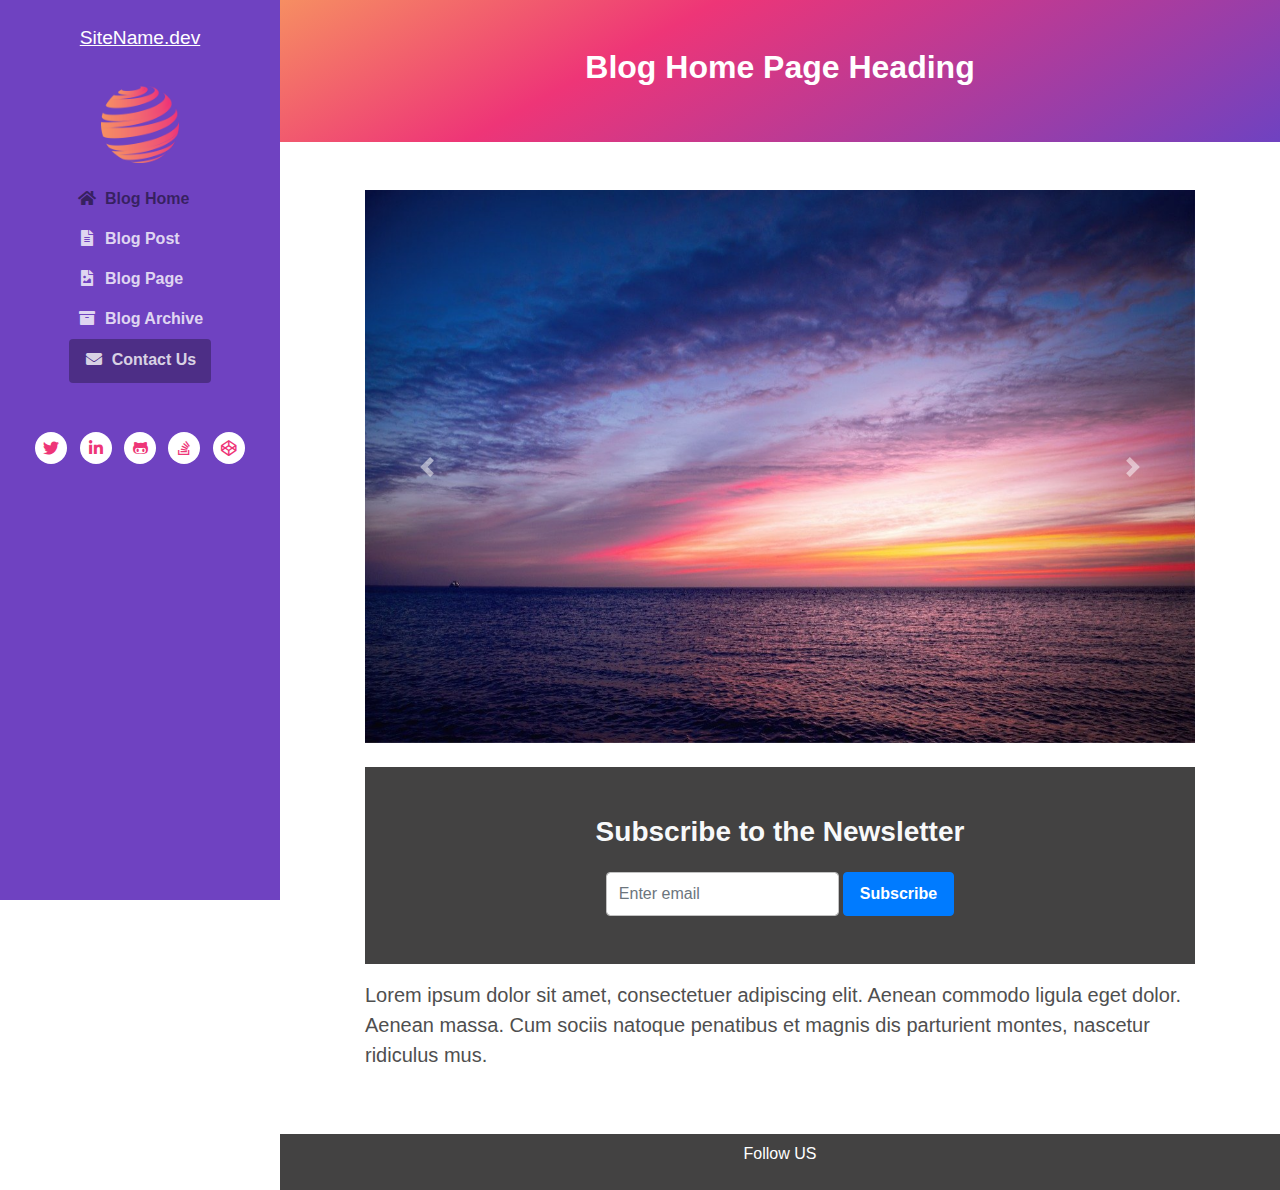
<file: HTML theme/index.html>
<!DOCTYPE html>
<html lang="en"> 
<head>
    <title>Blog Site Template</title>
    <!-- Meta -->
    <meta charset="utf-8">
    <meta http-equiv="X-UA-Compatible" content="IE=edge">
    <meta name="viewport" content="width=device-width, initial-scale=1.0">
    <meta name="description" content="Blog Site Template">
	<meta name="author" content="https://m-shiralizadeh.ir">
    <link rel="shortcut icon" href="images/logo.png"> 

    <!-- FontAwesome CSS-->
	<link rel="stylesheet" href="https://cdnjs.cloudflare.com/ajax/libs/font-awesome/5.13.0/css/all.min.css">
	<!-- Bootstrap CSS-->
	<link rel="stylesheet" href="https://stackpath.bootstrapcdn.com/bootstrap/4.4.1/css/bootstrap.min.css" integrity="sha384-Vkoo8x4CGsO3+Hhxv8T/Q5PaXtkKtu6ug5TOeNV6gBiFeWPGFN9MuhOf23Q9Ifjh" crossorigin="anonymous">
	<!-- Theme CSS -->
	<link rel="stylesheet" href="css/style.css">

</head> 

<body>
    
    <header class="header text-center">	    
	    <a class="site-title pt-lg-4 mb-0" href="index.html">SiteName.dev</a>
        
	    <nav class="navbar navbar-expand-lg navbar-dark" >
           
			<button class="navbar-toggler" type="button" data-toggle="collapse" data-target="#navigation" aria-controls="navigation" aria-expanded="false" aria-label="Toggle navigation">
			<span class="navbar-toggler-icon"></span>
			</button>

			<div id="navigation" class="collapse navbar-collapse flex-column" >
				<img class="mb-3 mx-auto logo" src="images/logo.png" alt="logo" >			
				
				<ul class="navbar-nav flex-column text-sm-center text-md-left">
					<li class="nav-item active">
					    <a class="nav-link" href="index.html"><i class="fas fa-home fa-fw mr-2"></i>Blog Home <span class="sr-only">(current)</span></a>
					</li>
					<li class="nav-item">
					    <a class="nav-link" href="post.html"><i class="fas fa-file-alt fa-fw mr-2"></i>Blog Post</a>
					</li>
					<li class="nav-item">
					    <a class="nav-link" href="page.html"><i class="fas fa-file-image fa-fw mr-2"></i>Blog Page</a>
					</li>
					<li class="nav-item">
					    <a class="nav-link" href="archive.html"><i class="fas fa-archive fa-fw mr-2"></i>Blog Archive</a>
					</li>
					<li class="nav-item">
					    <a class="nav-link btn btn-primary" href="contact.html"><i class="fas fa-envelope fa-fw mr-2"></i>Contact Us</a>
					</li>
				</ul>
				<hr>
				<ul class="social-list list-inline py-3 mx-auto">
					<li class="list-inline-item"><a href="#"><i class="fab fa-twitter fa-fw"></i></a></li>
					<li class="list-inline-item"><a href="#"><i class="fab fa-linkedin-in fa-fw"></i></a></li>
					<li class="list-inline-item"><a href="#"><i class="fab fa-github-alt fa-fw"></i></a></li>
					<li class="list-inline-item"><a href="#"><i class="fab fa-stack-overflow fa-fw"></i></a></li>
					<li class="list-inline-item"><a href="#"><i class="fab fa-codepen fa-fw"></i></a></li>
				</ul>

			</div>
		</nav>
    </header>
    
    <div class="main-wrapper">
	    <header class="page-title theme-bg-light text-center gradient py-5">
			<h1 class="heading">Blog Home Page Heading</h1>
		</header>

		<article class="content px-3 py-5 p-md-5">

			<div class='container'>

				<div id="carouselExampleControls" class="carousel slide" data-ride="carousel">
					<div class="carousel-inner">
						<div class="carousel-item active">
							<img src="images/slider2.jpg" class="d-block w-100" alt="1">
						</div>
						<div class="carousel-item">
							<img src="images/slider1.jpg" class="d-block w-100" alt="2">
						</div>
						<div class="carousel-item">
							<img src="images/slider3.jpg" class="d-block w-100" alt="3">
						</div>
					</div>

					<a class="carousel-control-prev" href="#carouselExampleControls" role="button" data-slide="prev">
					   <span class="carousel-control-prev-icon" aria-hidden="true"></span>
					   <span class="sr-only">Previous</span>
					</a>

					<a class="carousel-control-next" href="#carouselExampleControls" role="button" data-slide="next">
					   <span class="carousel-control-next-icon" aria-hidden="true"></span>
					   <span class="sr-only">Next</span>
					</a>
				</div>


				<section class="theme-bg-dark py-5 mt-4 text-center">
					<h3 class='text-light d-block'>Subscribe to the Newsletter</h3>
						<form class="signup-form form-inline justify-content-center pt-3">
							<div class="form-group">
								<label class="sr-only" for="semail">Your email</label>
								<input type="email" id="semail" name="semail1" class="form-control mr-md-1 semail" placeholder="Enter email">
							</div>
							<button type="submit" class="btn btn-primary">Subscribe</button>
						</form>
				</section>

				<p class="mt-3 lead">Lorem ipsum dolor sit amet, consectetuer adipiscing elit. Aenean commodo ligula eget dolor. Aenean massa. Cum sociis natoque penatibus et magnis dis parturient montes, nascetur ridiculus mus. </p>


		</article>

	    <footer class="footer text-center py-2 theme-bg-dark">

			<p class="copyright"><a href="https://m-shiaralizadeh.ir">Follow US</a></p>
		   
	    </footer>
    
    </div>
    
    
    <!-- Bootstrap Javascript -->
	<script src="https://code.jquery.com/jquery-3.4.1.slim.min.js" integrity="sha384-J6qa4849blE2+poT4WnyKhv5vZF5SrPo0iEjwBvKU7imGFAV0wwj1yYfoRSJoZ+n" crossorigin="anonymous"></script>
	<script src="https://cdn.jsdelivr.net/npm/popper.js@1.16.0/dist/umd/popper.min.js" integrity="sha384-Q6E9RHvbIyZFJoft+2mJbHaEWldlvI9IOYy5n3zV9zzTtmI3UksdQRVvoxMfooAo" crossorigin="anonymous"></script>
	<script src="https://stackpath.bootstrapcdn.com/bootstrap/4.4.1/js/bootstrap.min.js" integrity="sha384-wfSDF2E50Y2D1uUdj0O3uMBJnjuUD4Ih7YwaYd1iqfktj0Uod8GCExl3Og8ifwB6" crossorigin="anonymous"></script>
	<script src="js/main.js"></script>

</body>
</html>
</file>
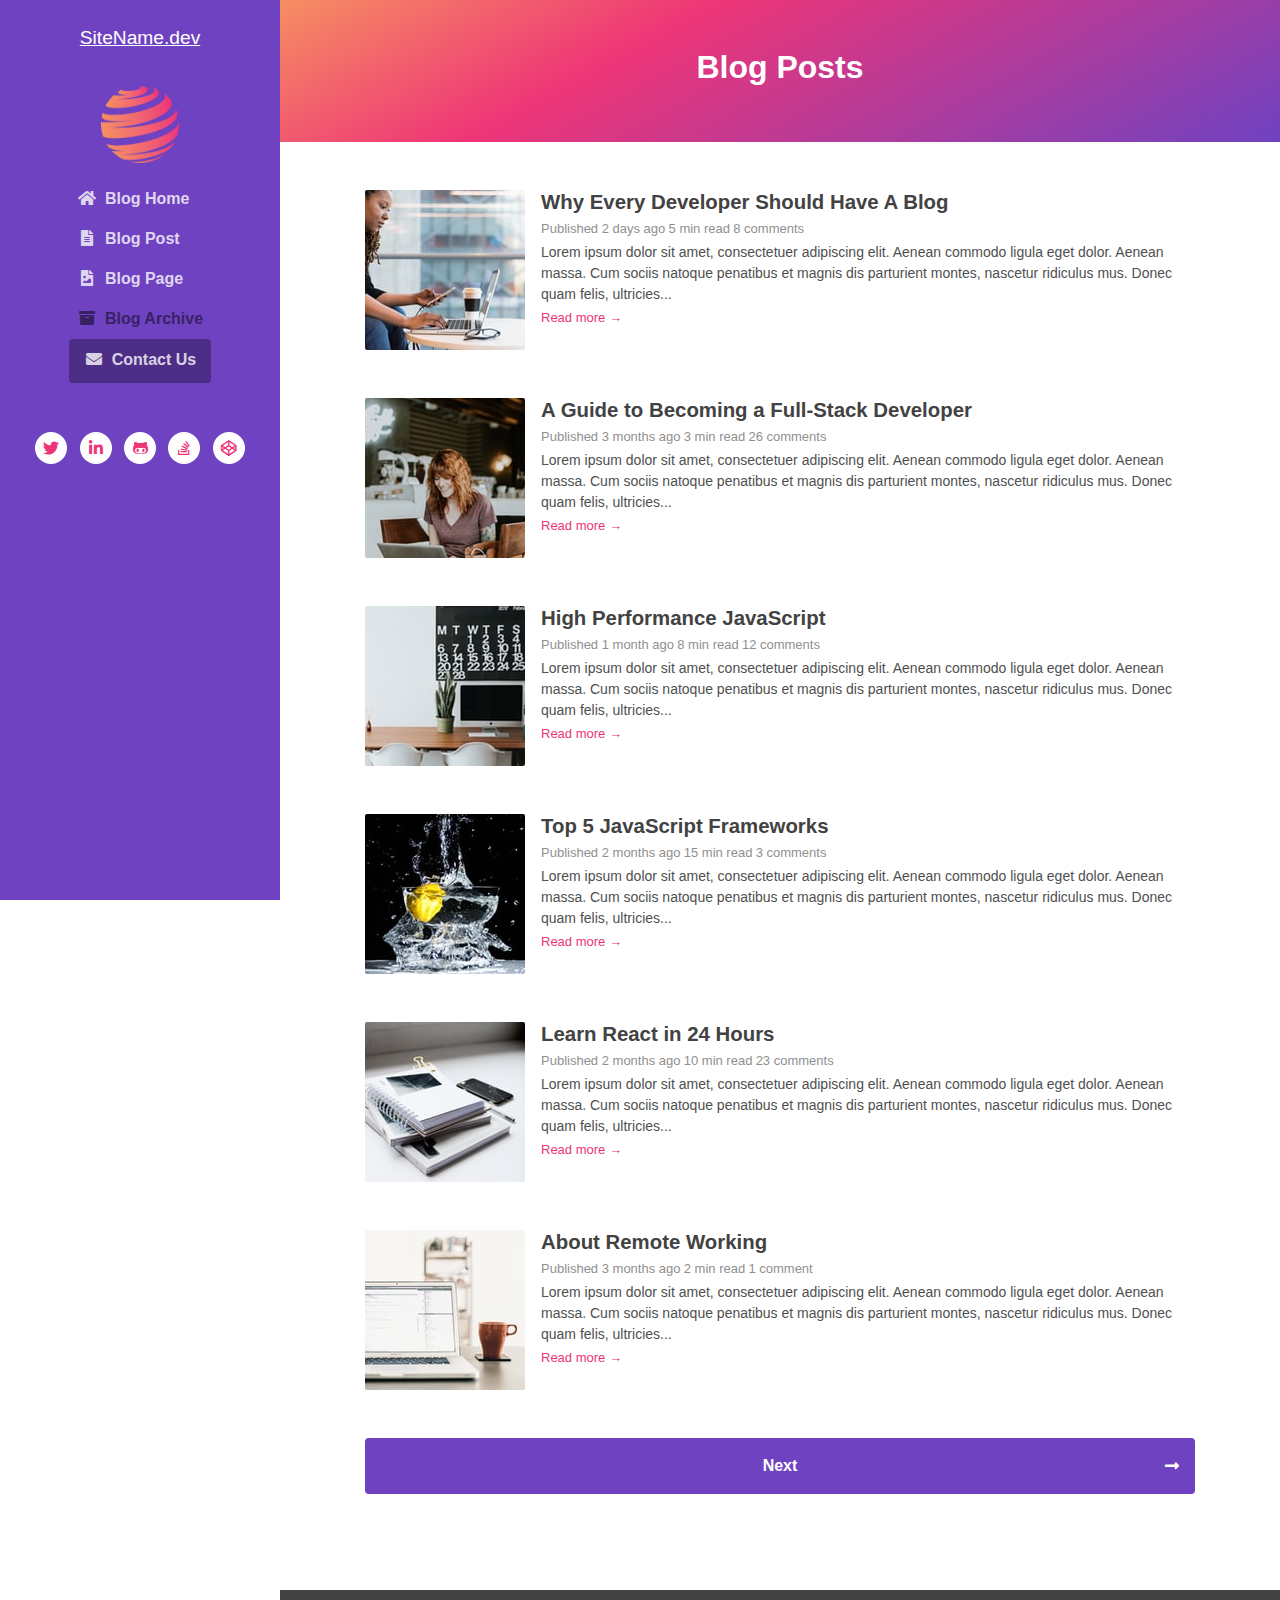
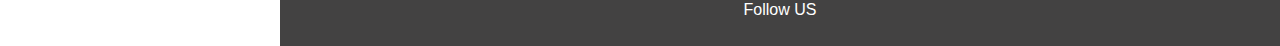
<file: HTML theme/archive.html>
<!DOCTYPE html>
<html lang="en"> 
<head>
    <title>Blog Site Template</title>
    <!-- Meta -->
    <meta charset="utf-8">
    <meta http-equiv="X-UA-Compatible" content="IE=edge">
    <meta name="viewport" content="width=device-width, initial-scale=1.0">
    <meta name="description" content="Blog Site Template">
	<meta name="author" content="https://m-shiralizadeh.ir">
    <link rel="shortcut icon" href="images/logo.png"> 
    
    <!-- FontAwesome CSS-->
	<link rel="stylesheet" href="https://cdnjs.cloudflare.com/ajax/libs/font-awesome/5.13.0/css/all.min.css">
	<!-- Bootstrap CSS-->
	<link rel="stylesheet" href="https://stackpath.bootstrapcdn.com/bootstrap/4.4.1/css/bootstrap.min.css" integrity="sha384-Vkoo8x4CGsO3+Hhxv8T/Q5PaXtkKtu6ug5TOeNV6gBiFeWPGFN9MuhOf23Q9Ifjh" crossorigin="anonymous">  
	<!-- Theme CSS -->
	<link rel="stylesheet" href="css/style.css">

</head> 

<body>
    
    <header class="header text-center">	    
	    <a class="site-title pt-lg-4 mb-0" href="index.html">SiteName.dev</a>
        
	    <nav class="navbar navbar-expand-lg navbar-dark" >
           
			<button class="navbar-toggler" type="button" data-toggle="collapse" data-target="#navigation" aria-controls="navigation" aria-expanded="false" aria-label="Toggle navigation">
			<span class="navbar-toggler-icon"></span>
			</button>

			<div id="navigation" class="collapse navbar-collapse flex-column" >
				<img class="mb-3 mx-auto logo" src="images/logo.png" alt="logo" >			
				
				<ul class="navbar-nav flex-column text-sm-center text-md-left">
					<li class="nav-item">
					    <a class="nav-link" href="index.html"><i class="fas fa-home fa-fw mr-2"></i>Blog Home <span class="sr-only">(current)</span></a>
					</li>
					<li class="nav-item">
					    <a class="nav-link" href="post.html"><i class="fas fa-file-alt fa-fw mr-2"></i>Blog Post</a>
					</li>
					<li class="nav-item">
					    <a class="nav-link" href="page.html"><i class="fas fa-file-image fa-fw mr-2"></i>Blog Page</a>
					</li>
					<li class="nav-item active">
					    <a class="nav-link" href="archive.html"><i class="fas fa-archive fa-fw mr-2"></i>Blog Archive</a>
					</li>
					<li class="nav-item">
					    <a class="nav-link btn btn-primary" href="contact.html"><i class="fas fa-envelope fa-fw mr-2"></i>Contact Us</a>
					</li>
				</ul>
				<hr>
				<ul class="social-list list-inline py-3 mx-auto">
					<li class="list-inline-item"><a href="#"><i class="fab fa-twitter fa-fw"></i></a></li>
					<li class="list-inline-item"><a href="#"><i class="fab fa-linkedin-in fa-fw"></i></a></li>
					<li class="list-inline-item"><a href="#"><i class="fab fa-github-alt fa-fw"></i></a></li>
					<li class="list-inline-item"><a href="#"><i class="fab fa-stack-overflow fa-fw"></i></a></li>
					<li class="list-inline-item"><a href="#"><i class="fab fa-codepen fa-fw"></i></a></li>
				</ul>

			</div>
		</nav>
    </header>
    
    <div class="main-wrapper">
	    <header class="page-title theme-bg-light text-center gradient py-5">
			<h1 class="heading">Blog Posts</h1>
		</header>
	    <section class="content px-3 py-5 p-md-5">
		    <div class="container">
			    <div class="post mb-5">
				    <div class="media">
					    <img class="mr-3 img-fluid post-thumb d-none d-md-flex" src="images/thumbs/1.jpg" alt="image">
					    <div class="media-body">
						    <h3 class="title mb-1"><a href="post.html">Why Every Developer Should Have A Blog</a></h3>
						    <div class="meta mb-1"><span class="date">Published 2 days ago</span><span class="time">5 min read</span><span class="comment"><a href="#">8 comments</a></span></div>
						    <div class="intro">Lorem ipsum dolor sit amet, consectetuer adipiscing elit. Aenean commodo ligula eget dolor. Aenean massa. Cum sociis natoque penatibus et magnis dis parturient montes, nascetur ridiculus mus. Donec quam felis, ultricies...</div>
						    <a class="more-link" href="post.html">Read more &rarr;</a>
					    </div><!--//media-body-->
				    </div><!--//media-->
			    </div>
			    <div class="post mb-5">
				    <div class="media">
					    <img class="mr-3 img-fluid post-thumb d-none d-md-flex" src="images/thumbs/2.jpg" alt="image">
					    <div class="media-body">
						    <h3 class="title mb-1"><a href="post.html">A Guide to Becoming a Full-Stack Developer</a></h3>
						    <div class="meta mb-1"><span class="date">Published 3 months ago</span><span class="time">3 min read</span><span class="comment"><a href="#">26 comments</a></span></div>
						    <div class="intro">Lorem ipsum dolor sit amet, consectetuer adipiscing elit. Aenean commodo ligula eget dolor. Aenean massa. Cum sociis natoque penatibus et magnis dis parturient montes, nascetur ridiculus mus. Donec quam felis, ultricies...</div>
						    <a class="more-link" href="post.html">Read more &rarr;</a>
					    </div><!--//media-body-->
				    </div><!--//media-->
			    </div>
			    
			    <div class="post mb-5">
				    <div class="media">
					    <img class="mr-3 img-fluid post-thumb d-none d-md-flex" src="images/thumbs/3.jpg" alt="image">
					    <div class="media-body">
						    <h3 class="title mb-1"><a href="post.html">High Performance JavaScript</a></h3>
						    <div class="meta mb-1"><span class="date">Published 1 month ago</span><span class="time">8 min read</span><span class="comment"><a href="#">12 comments</a></span></div>
						    <div class="intro">Lorem ipsum dolor sit amet, consectetuer adipiscing elit. Aenean commodo ligula eget dolor. Aenean massa. Cum sociis natoque penatibus et magnis dis parturient montes, nascetur ridiculus mus. Donec quam felis, ultricies...</div>
						    <a class="more-link" href="post.html">Read more &rarr;</a>
					    </div><!--//media-body-->
				    </div><!--//media-->
			    </div>
			    <div class="post mb-5">
				    <div class="media">
					    <img class="mr-3 img-fluid post-thumb d-none d-md-flex" src="images/thumbs/4.jpg" alt="image">
					    <div class="media-body">
						    <h3 class="title mb-1"><a href="post.html">Top 5 JavaScript Frameworks</a></h3>
						    <div class="meta mb-1"><span class="date">Published 2 months ago</span><span class="time">15 min read</span><span class="comment"><a href="#">3 comments</a></span></div>
						    <div class="intro">Lorem ipsum dolor sit amet, consectetuer adipiscing elit. Aenean commodo ligula eget dolor. Aenean massa. Cum sociis natoque penatibus et magnis dis parturient montes, nascetur ridiculus mus. Donec quam felis, ultricies...</div>
						    <a class="more-link" href="post.html">Read more &rarr;</a>
					    </div><!--//media-body-->
				    </div><!--//media-->
			    </div>
			    
			    <div class="post mb-5">
				    <div class="media">
					    <img class="mr-3 img-fluid post-thumb d-none d-md-flex" src="images/thumbs/5.jpg" alt="image">
					    <div class="media-body">
						    <h3 class="title mb-1"><a href="post.html">Learn React in 24 Hours</a></h3>
						    <div class="meta mb-1"><span class="date">Published 2 months ago</span><span class="time">10 min read</span><span class="comment"><a href="#">23 comments</a></span></div>
						    <div class="intro">Lorem ipsum dolor sit amet, consectetuer adipiscing elit. Aenean commodo ligula eget dolor. Aenean massa. Cum sociis natoque penatibus et magnis dis parturient montes, nascetur ridiculus mus. Donec quam felis, ultricies...</div>
						    <a class="more-link" href="post.html">Read more &rarr;</a>
					    </div><!--//media-body-->
				    </div><!--//media-->
			    </div>
			    
			    <div class="post">
				    <div class="media">
					    <img class="mr-3 img-fluid post-thumb d-none d-md-flex" src="images/thumbs/6.jpg" alt="image">
					    <div class="media-body">
						    <h3 class="title mb-1"><a href="post.html">About Remote Working</a></h3>
						    <div class="meta mb-1"><span class="date">Published 3 months ago</span><span class="time">2 min read</span><span class="comment"><a href="#">1 comment</a></span></div>
						    <div class="intro">Lorem ipsum dolor sit amet, consectetuer adipiscing elit. Aenean commodo ligula eget dolor. Aenean massa. Cum sociis natoque penatibus et magnis dis parturient montes, nascetur ridiculus mus. Donec quam felis, ultricies...</div>
						    <a class="more-link" href="post.html">Read more &rarr;</a>
					    </div><!--//media-body-->
				    </div><!--//media-->
			    </div>
			    
			    <nav class="blog-nav nav nav-justified my-5">
				  <a class="nav-link-prev nav-item nav-link d-none rounded-left" href="#">Previous<i class="arrow-prev fas fa-long-arrow-alt-left"></i></a>
				  <a class="nav-link-next nav-item nav-link rounded" href="post.html">Next<i class="arrow-next fas fa-long-arrow-alt-right"></i></a>
				</nav>
				
		    </div>
	    </section>
	    
	    <footer class="footer text-center py-2 theme-bg-dark">

			<p class="copyright"><a href="https://m-shiaralizadeh.ir">Follow US</a></p>
		   
	    </footer>
    
    </div><!--//main-wrapper-->
    
    
    <!-- Bootstrap Javascript -->          
	<script src="https://code.jquery.com/jquery-3.4.1.slim.min.js" integrity="sha384-J6qa4849blE2+poT4WnyKhv5vZF5SrPo0iEjwBvKU7imGFAV0wwj1yYfoRSJoZ+n" crossorigin="anonymous"></script>
	<script src="https://cdn.jsdelivr.net/npm/popper.js@1.16.0/dist/umd/popper.min.js" integrity="sha384-Q6E9RHvbIyZFJoft+2mJbHaEWldlvI9IOYy5n3zV9zzTtmI3UksdQRVvoxMfooAo" crossorigin="anonymous"></script>
	<script src="https://stackpath.bootstrapcdn.com/bootstrap/4.4.1/js/bootstrap.min.js" integrity="sha384-wfSDF2E50Y2D1uUdj0O3uMBJnjuUD4Ih7YwaYd1iqfktj0Uod8GCExl3Og8ifwB6" crossorigin="anonymous"></script>
	<script src="js/main.js"></script>

</body>
</html>
</file>
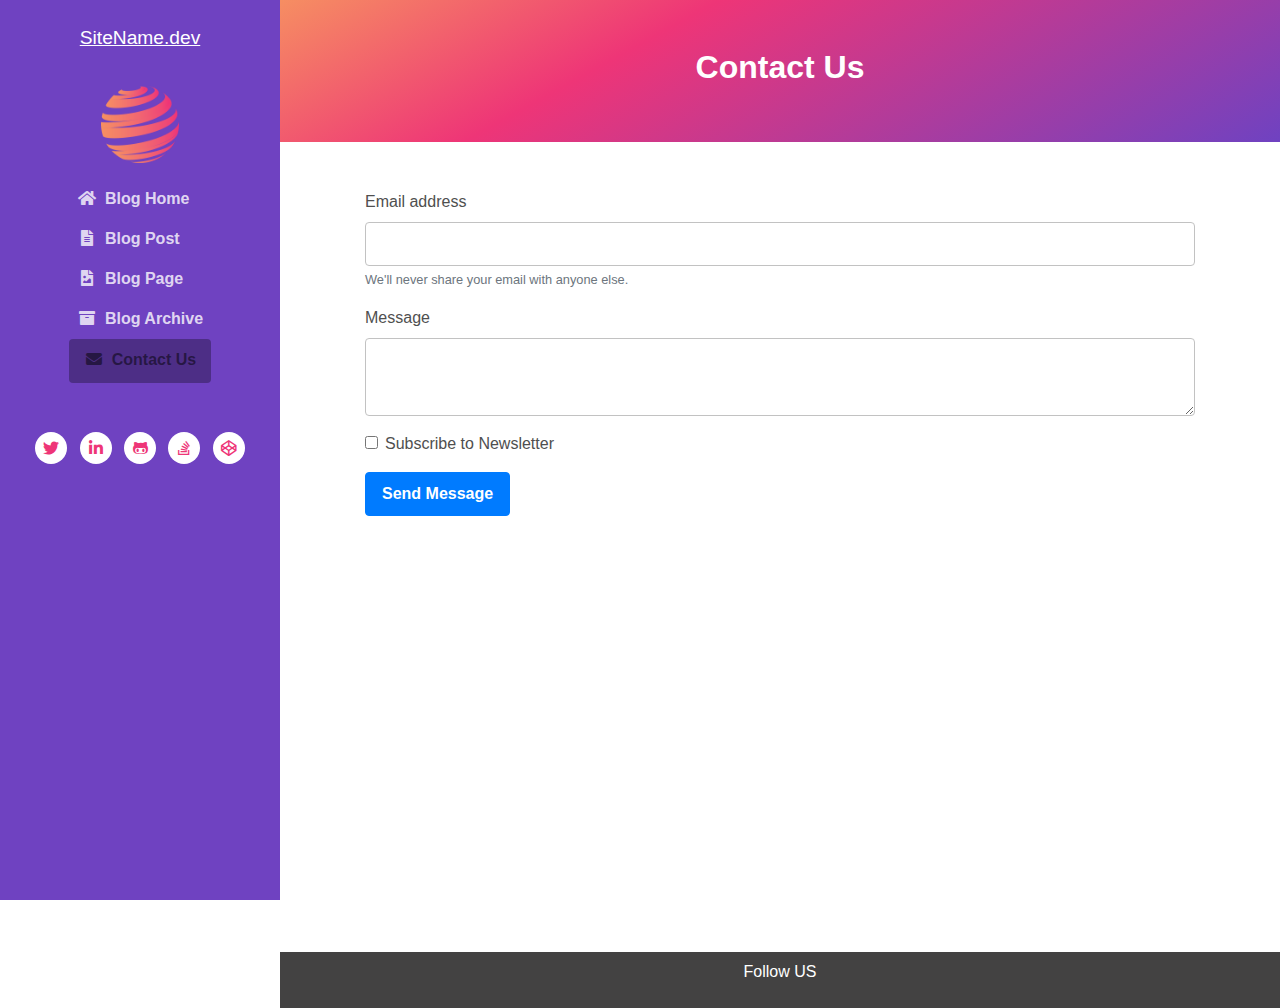
<file: HTML theme/contact.html>
<!DOCTYPE html>
<html lang="en"> 
<head>
    <title>Blog Site Template</title>
    <!-- Meta -->
    <meta charset="utf-8">
    <meta http-equiv="X-UA-Compatible" content="IE=edge">
    <meta name="viewport" content="width=device-width, initial-scale=1.0">
    <meta name="description" content="Blog Site Template">
	<meta name="author" content="https://m-shiralizadeh.ir">
    <link rel="shortcut icon" href="images/logo.png"> 
    
    <!-- FontAwesome CSS-->
	<link rel="stylesheet" href="https://cdnjs.cloudflare.com/ajax/libs/font-awesome/5.13.0/css/all.min.css">
	<!-- Bootstrap CSS-->
	<link rel="stylesheet" href="https://stackpath.bootstrapcdn.com/bootstrap/4.4.1/css/bootstrap.min.css" integrity="sha384-Vkoo8x4CGsO3+Hhxv8T/Q5PaXtkKtu6ug5TOeNV6gBiFeWPGFN9MuhOf23Q9Ifjh" crossorigin="anonymous">  
	<!-- Theme CSS -->
	<link rel="stylesheet" href="css/style.css">

</head> 

<body>
    
    <header class="header text-center">	    
	    <a class="site-title pt-lg-4 mb-0" href="index.html">SiteName.dev</a>
        
	    <nav class="navbar navbar-expand-lg navbar-dark" >
           
			<button class="navbar-toggler" type="button" data-toggle="collapse" data-target="#navigation" aria-controls="navigation" aria-expanded="false" aria-label="Toggle navigation">
			<span class="navbar-toggler-icon"></span>
			</button>

			<div id="navigation" class="collapse navbar-collapse flex-column" >
				<img class="mb-3 mx-auto logo" src="images/logo.png" alt="logo" >			
				
				<ul class="navbar-nav flex-column text-sm-center text-md-left">
					<li class="nav-item">
					    <a class="nav-link" href="index.html"><i class="fas fa-home fa-fw mr-2"></i>Blog Home <span class="sr-only">(current)</span></a>
					</li>
					<li class="nav-item">
					    <a class="nav-link" href="post.html"><i class="fas fa-file-alt fa-fw mr-2"></i>Blog Post</a>
					</li>
					<li class="nav-item">
					    <a class="nav-link" href="page.html"><i class="fas fa-file-image fa-fw mr-2"></i>Blog Page</a>
					</li>
					<li class="nav-item">
					    <a class="nav-link" href="archive.html"><i class="fas fa-archive fa-fw mr-2"></i>Blog Archive</a>
					</li>
					<li class="nav-item active">
					    <a class="nav-link btn btn-primary" href="contact.html"><i class="fas fa-envelope fa-fw mr-2"></i>Contact Us</a>
					</li>
				</ul>
				<hr>
				<ul class="social-list list-inline py-3 mx-auto">
					<li class="list-inline-item"><a href="#"><i class="fab fa-twitter fa-fw"></i></a></li>
					<li class="list-inline-item"><a href="#"><i class="fab fa-linkedin-in fa-fw"></i></a></li>
					<li class="list-inline-item"><a href="#"><i class="fab fa-github-alt fa-fw"></i></a></li>
					<li class="list-inline-item"><a href="#"><i class="fab fa-stack-overflow fa-fw"></i></a></li>
					<li class="list-inline-item"><a href="#"><i class="fab fa-codepen fa-fw"></i></a></li>
				</ul>

			</div>
		</nav>
    </header>
    
    <div class="main-wrapper">
	    <header class="page-title theme-bg-light text-center gradient py-5">
			<h1 class="heading">Contact Us</h1>
		</header>
	    <article class="about-section py-5">
		    <div class="container">			    
				<form>
					<div class="form-group">
					  <label for="exampleInputEmail1">Email address</label>
					  <input type="email" class="form-control" id="exampleInputEmail1" aria-describedby="emailHelp">
					  <small id="emailHelp" class="form-text text-muted">We'll never share your email with anyone else.</small>
					</div>
					<div class="form-group">
					  <label for="exampleMessage">Message</label>
					  <textarea class="form-control" id="exampleMessage"></textarea>
					</div>
					<div class="form-group form-check">
					  <input type="checkbox" class="form-check-input" id="exampleCheck1">
					  <label class="form-check-label" for="exampleCheck1">Subscribe to Newsletter</label>
					</div>
					<button type="submit" class="btn btn-primary">Send Message</button>
				  </form>
		    </div>
	    </article>
	    
	    
	    
	    <footer class="footer navbar-fixed-bottom text-center py-2 theme-bg-dark">

			<p class="copyright"><a href="https://m-shiaralizadeh.ir">Follow US</a></p>
		   
	    </footer>
    
    </div><!--//main-wrapper-->
    
    
    <!-- Bootstrap Javascript -->          
	<script src="https://code.jquery.com/jquery-3.4.1.slim.min.js" integrity="sha384-J6qa4849blE2+poT4WnyKhv5vZF5SrPo0iEjwBvKU7imGFAV0wwj1yYfoRSJoZ+n" crossorigin="anonymous"></script>
	<script src="https://cdn.jsdelivr.net/npm/popper.js@1.16.0/dist/umd/popper.min.js" integrity="sha384-Q6E9RHvbIyZFJoft+2mJbHaEWldlvI9IOYy5n3zV9zzTtmI3UksdQRVvoxMfooAo" crossorigin="anonymous"></script>
	<script src="https://stackpath.bootstrapcdn.com/bootstrap/4.4.1/js/bootstrap.min.js" integrity="sha384-wfSDF2E50Y2D1uUdj0O3uMBJnjuUD4Ih7YwaYd1iqfktj0Uod8GCExl3Og8ifwB6" crossorigin="anonymous"></script>
	<script src="js/main.js"></script>

</body>
</html>
</file>
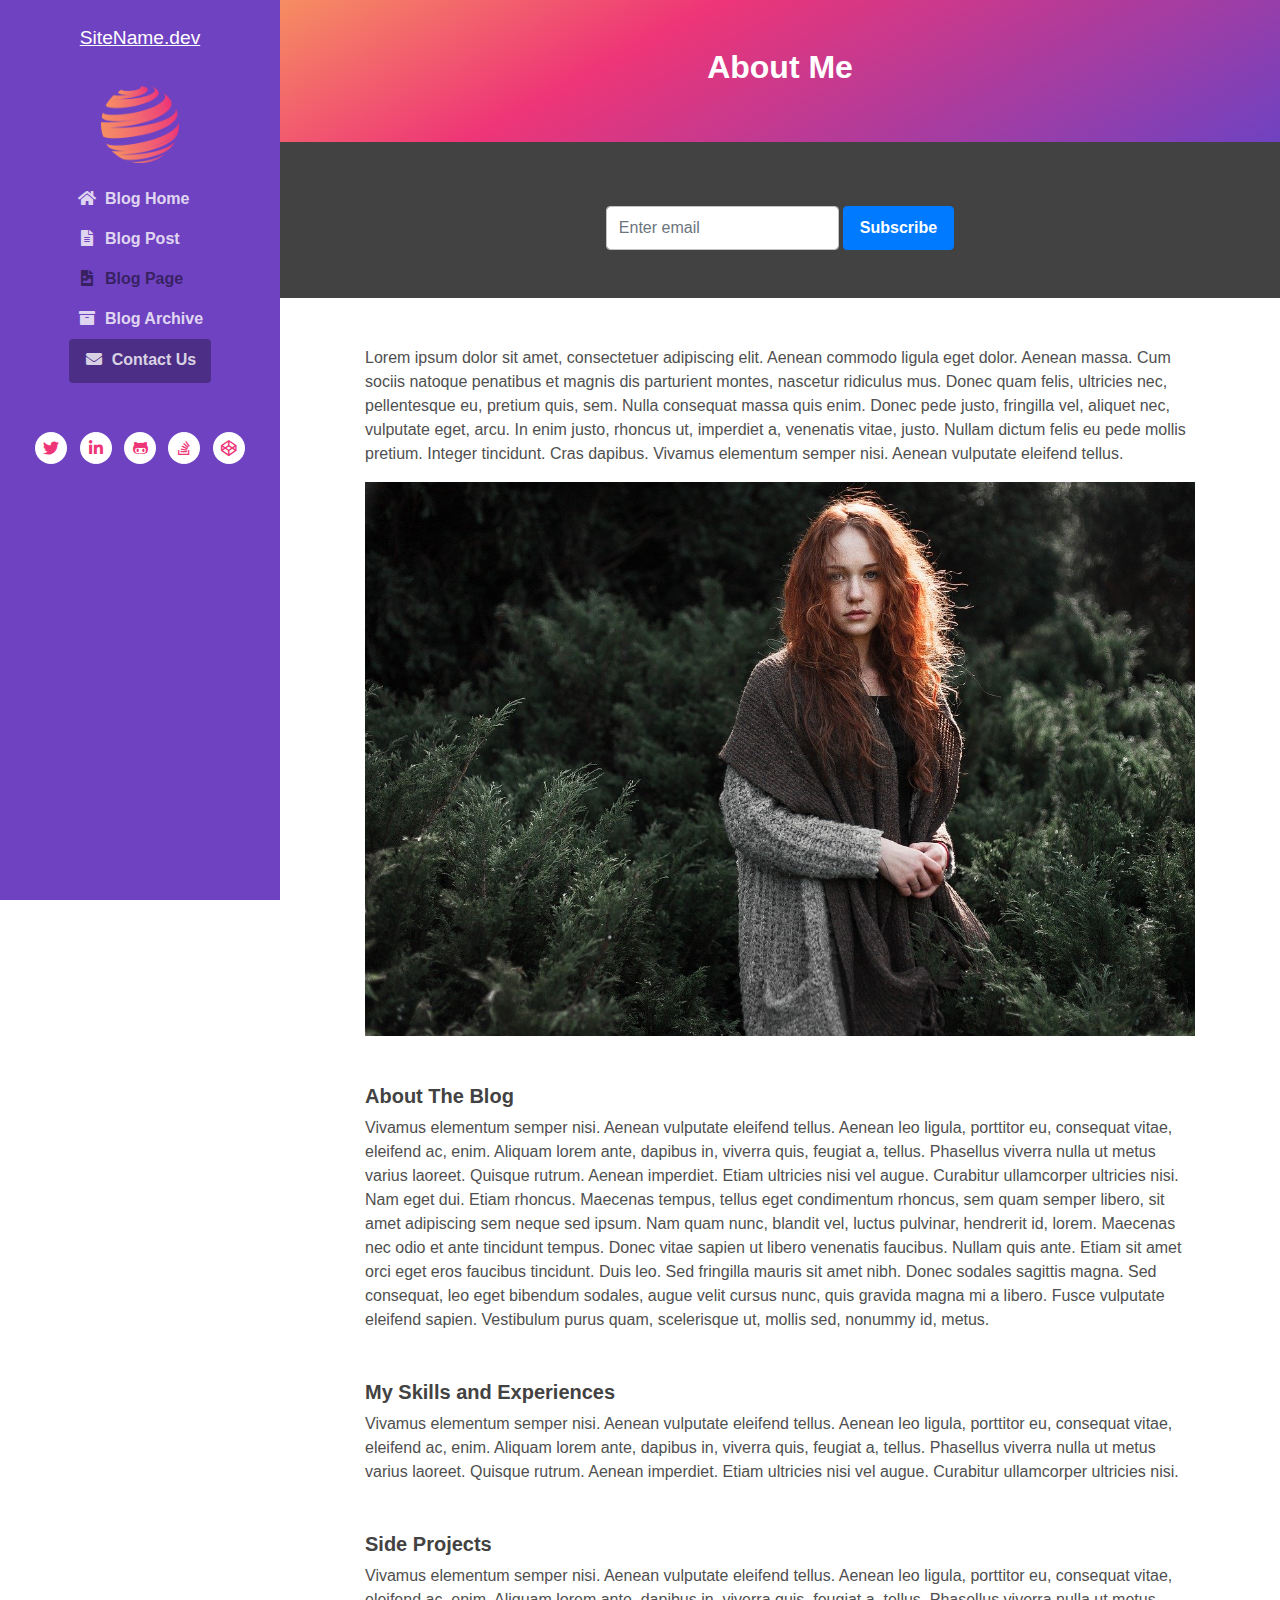
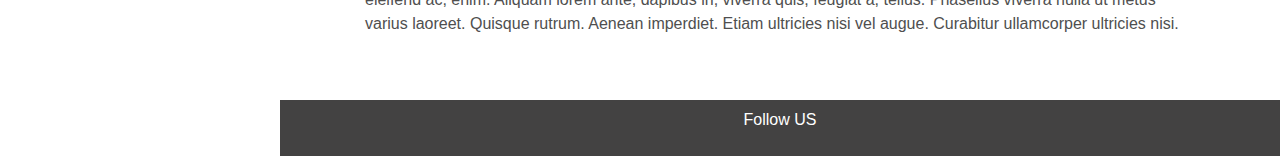
<file: HTML theme/page.html>
<!DOCTYPE html>
<html lang="en"> 
<head>
    <title>Blog Site Template</title>
    <!-- Meta -->
    <meta charset="utf-8">
    <meta http-equiv="X-UA-Compatible" content="IE=edge">
    <meta name="viewport" content="width=device-width, initial-scale=1.0">
    <meta name="description" content="Blog Site Template">
	<meta name="author" content="https://m-shiralizadeh.ir">
    <link rel="shortcut icon" href="images/logo.png"> 
    
    <!-- FontAwesome CSS-->
	<link rel="stylesheet" href="https://cdnjs.cloudflare.com/ajax/libs/font-awesome/5.13.0/css/all.min.css">
	<!-- Bootstrap CSS-->
	<link rel="stylesheet" href="https://stackpath.bootstrapcdn.com/bootstrap/4.4.1/css/bootstrap.min.css" integrity="sha384-Vkoo8x4CGsO3+Hhxv8T/Q5PaXtkKtu6ug5TOeNV6gBiFeWPGFN9MuhOf23Q9Ifjh" crossorigin="anonymous">  
	<!-- Theme CSS -->
	<link rel="stylesheet" href="css/style.css">

</head> 

<body>
    
    <header class="header text-center">	    
	    <a class="site-title pt-lg-4 mb-0" href="index.html">SiteName.dev</a>
        
	    <nav class="navbar navbar-expand-lg navbar-dark" >
           
			<button class="navbar-toggler" type="button" data-toggle="collapse" data-target="#navigation" aria-controls="navigation" aria-expanded="false" aria-label="Toggle navigation">
			<span class="navbar-toggler-icon"></span>
			</button>

			<div id="navigation" class="collapse navbar-collapse flex-column" >
				<img class="mb-3 mx-auto logo" src="images/logo.png" alt="logo" >			
				
				<ul class="navbar-nav flex-column text-sm-center text-md-left">
					<li class="nav-item">
					    <a class="nav-link" href="index.html"><i class="fas fa-home fa-fw mr-2"></i>Blog Home <span class="sr-only">(current)</span></a>
					</li>
					<li class="nav-item">
					    <a class="nav-link" href="post.html"><i class="fas fa-file-alt fa-fw mr-2"></i>Blog Post</a>
					</li>
					<li class="nav-item active">
					    <a class="nav-link" href="page.html"><i class="fas fa-file-image fa-fw mr-2"></i>Blog Page</a>
					</li>
					<li class="nav-item">
					    <a class="nav-link" href="archive.html"><i class="fas fa-archive fa-fw mr-2"></i>Blog Archive</a>
					</li>
					<li class="nav-item">
					    <a class="nav-link btn btn-primary" href="contact.html"><i class="fas fa-envelope fa-fw mr-2"></i>Contact Us</a>
					</li>
				</ul>
				<hr>
				<ul class="social-list list-inline py-3 mx-auto">
					<li class="list-inline-item"><a href="#"><i class="fab fa-twitter fa-fw"></i></a></li>
					<li class="list-inline-item"><a href="#"><i class="fab fa-linkedin-in fa-fw"></i></a></li>
					<li class="list-inline-item"><a href="#"><i class="fab fa-github-alt fa-fw"></i></a></li>
					<li class="list-inline-item"><a href="#"><i class="fab fa-stack-overflow fa-fw"></i></a></li>
					<li class="list-inline-item"><a href="#"><i class="fab fa-codepen fa-fw"></i></a></li>
				</ul>

			</div>
		</nav>
    </header>
    
    <div class="main-wrapper">
	    <header class="page-title theme-bg-light text-center gradient py-5">
			<h1 class="heading">About Me</h1>
		</header>
		<section class="theme-bg-dark py-5 text-center text-light">
			    <form class="signup-form form-inline justify-content-center pt-3">
                    <div class="form-group">
                        <label class="sr-only" for="semail">Your email</label>
                        <input type="email" id="semail" name="semail1" class="form-control mr-md-1 semail" placeholder="Enter email">
                    </div>
                    <button type="submit" class="btn btn-primary">Subscribe</button>
                </form>
	    </section>
	    <article class="about-section content px-3 py-5 p-md-5">
		    <div class="container">			    
			    <p>Lorem ipsum dolor sit amet, consectetuer adipiscing elit. Aenean commodo ligula eget dolor. Aenean massa. Cum sociis natoque penatibus et magnis dis parturient montes, nascetur ridiculus mus. Donec quam felis, ultricies nec, pellentesque eu, pretium quis, sem. Nulla consequat massa quis enim. Donec pede justo, fringilla vel, aliquet nec, vulputate eget, arcu. In enim justo, rhoncus ut, imperdiet a, venenatis vitae, justo. Nullam dictum felis eu pede mollis pretium. Integer tincidunt. Cras dapibus. Vivamus elementum semper nisi. Aenean vulputate eleifend tellus. </p>
			    <figure><img class="img-fluid" src="images/about-me.jpg" alt="image"></figure>
			    <h5 class="mt-5">About The Blog</h5>
			    <p>Vivamus elementum semper nisi. Aenean vulputate eleifend tellus. Aenean leo ligula, porttitor eu, consequat vitae, eleifend ac, enim. Aliquam lorem ante, dapibus in, viverra quis, feugiat a, tellus. Phasellus viverra nulla ut metus varius laoreet. Quisque rutrum. Aenean imperdiet. Etiam ultricies nisi vel augue. Curabitur ullamcorper ultricies nisi. Nam eget dui. Etiam rhoncus. Maecenas tempus, tellus eget condimentum rhoncus, sem quam semper libero, sit amet adipiscing sem neque sed ipsum. Nam quam nunc, blandit vel, luctus pulvinar, hendrerit id, lorem. Maecenas nec odio et ante tincidunt tempus. Donec vitae sapien ut libero venenatis faucibus. Nullam quis ante. Etiam sit amet orci eget eros faucibus tincidunt. Duis leo. Sed fringilla mauris sit amet nibh. Donec sodales sagittis magna. Sed consequat, leo eget bibendum sodales, augue velit cursus nunc, quis gravida magna mi a libero. Fusce vulputate eleifend sapien. Vestibulum purus quam, scelerisque ut, mollis sed, nonummy id, metus.</p>
			    <h5 class="mt-5">My Skills and Experiences</h5>
			    <p>Vivamus elementum semper nisi. Aenean vulputate eleifend tellus. Aenean leo ligula, porttitor eu, consequat vitae, eleifend ac, enim. Aliquam lorem ante, dapibus in, viverra quis, feugiat a, tellus. Phasellus viverra nulla ut metus varius laoreet. Quisque rutrum. Aenean imperdiet. Etiam ultricies nisi vel augue. Curabitur ullamcorper ultricies nisi.</p>
			    <h5 class="mt-5">Side Projects</h5>
			    <p>Vivamus elementum semper nisi. Aenean vulputate eleifend tellus. Aenean leo ligula, porttitor eu, consequat vitae, eleifend ac, enim. Aliquam lorem ante, dapibus in, viverra quis, feugiat a, tellus. Phasellus viverra nulla ut metus varius laoreet. Quisque rutrum. Aenean imperdiet. Etiam ultricies nisi vel augue. Curabitur ullamcorper ultricies nisi.</p>
			    
		    </div>
	    </article>
	    
	    
	    
	    <footer class="footer text-center py-2 theme-bg-dark">

			<p class="copyright"><a href="https://m-shiaralizadeh.ir">Follow US</a></p>
		   
	    </footer>
    
    </div><!--//main-wrapper-->
    
    
    <!-- Bootstrap Javascript -->          
	<script src="https://code.jquery.com/jquery-3.4.1.slim.min.js" integrity="sha384-J6qa4849blE2+poT4WnyKhv5vZF5SrPo0iEjwBvKU7imGFAV0wwj1yYfoRSJoZ+n" crossorigin="anonymous"></script>
	<script src="https://cdn.jsdelivr.net/npm/popper.js@1.16.0/dist/umd/popper.min.js" integrity="sha384-Q6E9RHvbIyZFJoft+2mJbHaEWldlvI9IOYy5n3zV9zzTtmI3UksdQRVvoxMfooAo" crossorigin="anonymous"></script>
	<script src="https://stackpath.bootstrapcdn.com/bootstrap/4.4.1/js/bootstrap.min.js" integrity="sha384-wfSDF2E50Y2D1uUdj0O3uMBJnjuUD4Ih7YwaYd1iqfktj0Uod8GCExl3Og8ifwB6" crossorigin="anonymous"></script>
	<script src="js/main.js"></script>

</body>
</html>
</file>
<file: HTML theme/css/style.css>
:root {
    --blue: #007bff;
    --indigo: #6610f2;
    --purple: #6f42c1;
    --pink: #ee3577;
    --red: #dc3545;
    --orange: #f68e62;
    --yellow: #ffc107;
    --green: #28a745;
    --teal: #20c997;
    --cyan: #17a2b8;
    --white: #fff;
    --gray: #767575;
    --gray-dark: #434242;
    --primary: #6f42c1;
    --secondary: #4f4f4f;
    --success: #28a745;
    --info: #17a2b8;
    --warning: #ffc107;
    --danger: #dc3545;
    --light: #c2c2c2;
    --lightgray: #eeeeee;
    --dark: #434242;
    --breakpoint-xs: 0;
    --breakpoint-sm: 576px;
    --breakpoint-md: 768px;
    --breakpoint-lg: 992px;
    --breakpoint-xl: 1200px;
    --font-family-sans-serif: -apple-system, BlinkMacSystemFont, "Segoe UI", Roboto, "Helvetica Neue", Arial, "Noto Sans", sans-serif, "Apple Color Emoji", "Segoe UI Emoji", "Segoe UI Symbol", "Noto Color Emoji";
    --font-family-monospace: SFMono-Regular, Menlo, Monaco, Consolas, "Liberation Mono", "Courier New", monospace;
    /* Font Sizes */
    --font-normal: 1em;
    --font-small: 0.8125rem;
    /* Sidebar */
    --sidebar-width: 280px;
    --content-max-width: 860px;
}

*,
*::before,
*::after {
    box-sizing: border-box
}

html {
    line-height: 1.15;
}
body {
    color: var(--secondary);
    overflow-x: hidden
}
a{
    color: var(--pink);
}
h1,
h2,
h3,
h4,
h5,
h6 {
    color: var(--gray-dark);
    font-weight: bold
}

.btn {
    font-weight: bold;
    padding: .375rem 1rem;
    height: 2.75rem;
    transition: all 0.4s ease-in-out
}


.btn:focus,
.btn.focus {
    box-shadow: none !important
}

.btn-primary {
    color: #fff
}

.form-control {
    padding-top: 0.875rem;
    padding-bottom: 0.875rem;
    height: 2.75rem;
    border-color: var(--light)
}

.theme-bg-light {
    background: var(--light) !important
}

.theme-bg-dark {
    background: var(--dark) !important
}

.header {
    position: fixed;
    left: 0;
    top: 0;
    height: 100vh;
    width: var(--sidebar-width);
    background: var(--primary);
    color: #fff
}
.header .site-title {
    color:var(--white);
    font-size:1.2em;
    display:block;
}

.header .btn-primary {
    background: rgba(0, 0, 0, 0.3);
    border-color: transparent;
    font-size: 1rem;
    padding-top: 0.5rem
}

.header .btn-primary:hover {
    background: rgba(0, 0, 0, 0.4);
    border-color: transparent
}

.header .navbar {
    padding: 2rem 1rem
}

.header .navbar-dark .navbar-toggler {
    border: none;
    padding: .25rem .6rem
}

.header .navbar-dark .navbar-toggler:hover {
    -webkit-opacity: 1;
    -moz-opacity: 1;
    opacity: 1
}

.header .navbar-dark .navbar-toggler-icon {
    background-image: url("data:image/svg+xml;charset=utf8,%3Csvg viewBox='0 0 32 32' xmlns='http://www.w3.org/2000/svg'%3E%3Cpath stroke='rgba(256,256,256, 1)' stroke-width='3' stroke-linecap='round' stroke-miterlimit='10' d='M4 8h24M4 16h24M4 24h24'/%3E%3C/svg%3E");
}

.header .nav-item {
    font-weight: bold
}

.header .nav-item.active .nav-link {
    color: rgba(0, 0, 0, 0.5)
}

.header .nav-item.active .nav-link:hover {
    text-decoration: none
}

.header .nav-item .nav-link {
    color: rgba(255, 255, 255, 0.8)
}

.header .nav-item .nav-link:hover {
    text-decoration: underline;
    color: rgba(0, 0, 0, 0.6)
}
.logo{
    width:78px;
}
.social-list a {
    width: 32px;
    height: 32px;
    padding-top: 5px;
    display: inline-block;
    text-align: center;
    border-radius: 50%;
    transition: all 0.2s ease-in-out;
    background-color: #fff
}

.social-list a:hover {
    color: var(--secondary);
    background-color: rgba(255, 255, 255, 0.8)
}

.main-wrapper {
    margin-left: var(--sidebar-width);
    background: #fff;
}

.main-wrapper .container {
    max-width: var(--content-max-width);
}
.page-title {
    position:sticky;
    top:0;
    z-index:9999;
    transition:all .2s;
}
.sticky{
    padding:1em 0 !important;
}
.page-title .heading {
    font-size: 2rem;
    font-weight: bold;
    color:white;
}

.footer {
    color: rgba(255, 255, 255, 0.7)
}

.footer a {
    color: #fff
}
.gradient{
    background: rgb(43,43,43);
    background: linear-gradient(151deg, var(--orange) 0%, var(--pink) 35%,var(--primary) 100%) !important;
}
.content .post .title {
    font-size: 1.275rem
}

.content .post .title a {
    color: var(--gray-dark)
}

.content .post .title a:hover {
    color: var(--gray-dark)
}

.content .post .post-thumb {
    max-width: 160px;
    border-radius: 2px
}

.content .post .intro {
    font-size: 0.875rem
}

.content .post .more-link {
    font-size: var(--font-small);
}

.meta {
    color: #8f8f8f;
    font-size: var(--font-small);
}

.meta span {
    display: inline-block;
    margin-right:.25em;
}

.meta span a {
    color: #8f8f8f
}
.meta span.tag {
    background-color: var(--lightgray);
    padding:0 .5em;
    border-radius:5px;
}
.meta span a:hover {
    color: var(--secondary)
}



.meta span:last-child:after {
    display: none
}

.blog-nav .nav-link {
    background: var(--primary);
    color: #fff;
    font-size: 1rem;
    padding: 1rem;
    font-weight: bold;
    position: relative
}

.blog-nav .nav-link:hover {
    background: var(--secondary);
}

.blog-nav .nav-link-prev {
    border-right: 1px solid var(--secondary);
}

.blog-nav .arrow-prev {
    position: absolute;
    left: 1rem;
    top: 1.25rem;
    color: #fff
}

.blog-nav .arrow-next {
    position: absolute;
    right: 1rem;
    top: 1.25rem;
    color: #fff
}

.content .title {
    font-weight: bold;
    font-size: 2rem
}

.content .content-body p,
.content .content-body li {
    font-size: 1.125rem;
    line-height: 1.6
}

.content .content-body h1 {
    font-size: 2.125rem
}

.content .content-body h2 {
    font-size: 2rem
}

.content .content-body h3 {
    font-size: 1.75rem
}

.content .content-body h4 {
    font-size: 1.5rem
}

.content .content-body h5 {
    font-size: 1.25rem
}

.content .content-body h6 {
    font-size: 1.125rem
}

.content .image-caption {
    color: #8f8f8f;
    font-size: 0.875rem
}

.content .image-caption a {
    color: #8f8f8f;
    text-decoration: underline
}

.content .image-caption a:hover {
    color: var(--secondary)
}

.content .blockquote {
    font-family: Georgia, "Times New Roman", Times, serif;
    border-left: 2px solid var(--gray-dark);
    font-size: 1.5rem
}

.content .blockquote p {
    font-size: 1.5rem
}

@media (prefers-reduced-motion: reduce) {
    .social-list a {
        transition: none
    }
    .btn {
        transition: none
    }
}

@media (min-width: 768px) {
   
    
}

@media (max-width: 991.98px) {
    .page-title {
        position:static;
    }
    .header {
        position: sticky;
        width: inherit;
        height: auto
    }

    .header .site-title {
        width: 100%;
        position: absolute;
        left: 0;
        top: 1.2rem;
        color:var(--white);
        font-size:1.5em;
        display:block;
    }

    .header .btn-primary {
        width: 100%
    }

    .header .navbar {
        padding: 1rem
    }

    .main-wrapper {
        margin-left: 0
    }
}

@media (max-width: 767.98px) {
    
}



/* -------------------------------------------------------------------------- */
/*	12. Comments
/* -------------------------------------------------------------------------- */


/* Comment Headers ----------------------------- */

.comments-wrapper {
	margin-top: 3rem;
}

.comment-reply-title {
	margin: 0 0 4rem 0;
	text-align: center;
}


/* Comment Item ----------------------------- */

/* COMMENT HEADER */

.comments .comment,
.comments .pingback,
.comments .trackback,
.comments .review {
	padding-top: 3.5rem;
}

div.comment:first-of-type {
	margin-top: 3.5rem;
	padding-top: 0;
}

.comments .comments-header + div {
	margin-top: 0;
	padding-top: 0;
}

.comment-body {
	position: relative;
}

.comment .comment {
	padding-left: 5%;
}

.comment-meta {
	line-height: 1.1;
	margin-bottom: 0;
	min-height: 5rem;
	padding-left: 5rem;
	position: relative;
}

.hide-avatars .comment-meta {
	min-height: 0;
	padding-left: 0;
}

.comment-meta a {
	color: inherit;
}

.comment-author {
	font-size: 1.8rem;
	font-weight: 700;
	letter-spacing: -0.027777778em;
}

.comment-author a {
	text-decoration: underline;
}

.comment-author a:hover,
.comment-author a:focus {
	text-decoration: none;
}

.comment-meta .avatar {
	height: 4rem;
	position: absolute;
	left: 0;
	top: 0;
	width: 4rem;
}

.comment-author .url {
	text-decoration: underline;
}

.comment-metadata {
	color: var(--gray);
	font-size: var(--font-small);
	font-weight: 500;
	margin-top: 0.6rem;
}

.comment-metadata a {
	text-decoration: none;
}

.comment-metadata a:focus,
.comment-metadata a:hover {
	text-decoration: underline;
}


/* COMMENT CONTENT */

.comment-content.entry-content > *:not(.alignwide):not(.alignfull):not(.alignleft):not(.alignright):not(.is-style-wide) {
    width: 100%;
    background-color:var(--lightgray);
    padding:.5em;
}

.comment-content.entry-content .alignleft {

	/*rtl:ignore*/
	margin-left: 0;
}

.comment-content.entry-content .alignright {

	/*rtl:ignore*/
	margin-right: 0;
}

/* COMMENT FOOTER */

.comment-footer-meta {
	align-items: center;
	display: flex;
	flex-wrap: wrap;
	font-size: var(--font-small);
	font-weight: 600;
	justify-content: flex-start;
	letter-spacing: 0.030833333em;
	line-height: 1;
	margin: 1.5rem 0 -1rem -1.5rem;
	text-transform: uppercase;
}

.comment-footer-meta > * {
	margin: 0 0 1rem 1.5rem;
}

.comment-reply-link {
    background-color: var(--primary);
    border-radius:2px;
	color: #fff;
	display: block;
	padding: 0.7rem;
}

.bypostauthor .comment-footer-meta .by-post-author {
	display: block;
}

.comment-footer-meta a {
	text-decoration: none;
}

.comment-footer-meta a:focus,
.comment-footer-meta a:hover {
	text-decoration: underline;
}


/* Pingbacks & Trackbacks ------------------------- */

.pingback .comment-meta,
.trackback .comment-meta {
	padding-left: 0;
}


/* Comments Pagination ---------------------------- */

.comments-pagination {
	display: flex;
	flex-wrap: wrap;
	justify-content: space-between;
	margin-top: 6rem;
	text-align: center;
}

.comments-pagination.only-next {
	justify-content: flex-end;
}

.comments-pagination .page-numbers {
	display: none;
	text-decoration: none;
}

.comments-pagination .page-numbers:focus,
.comments-pagination .page-numbers:hover {
	text-decoration: underline;
}

.comments-pagination .prev,
.comments-pagination .next {
	display: block;
}

.comments-pagination .prev {
	left: 0;
}

.comments-pagination .next {
	right: 0;
	text-align: right;
}


/* Comment Respond ---------------------------- */

.comment-respond::after {
	clear: both;
	content: "";
	display: block;
}

.comment-respond .comment-notes,
.comment-respond .logged-in-as {
	color: #6d6d6d;
	font-size: 1.6rem;
	line-height: 1.4;
	margin: -3rem 0 4rem 0;
	text-align: center;
}

.comment-respond .comment-notes a,
.comment-respond .logged-in-as a {
	color: inherit;
	text-decoration: none;
}

.comment-respond .comment-notes a:focus,
.comment-respond .comment-notes a:hover,
.comment-respond .logged-in-as a:focus,
.comment-respond .logged-in-as a:hover {
	text-decoration: underline;
}

.comment-respond p {
	line-height: 1.1;
	margin-bottom: 2rem;
	margin-left: auto;
	margin-right: auto;
}

.comment-respond p:not(.comment-notes) {
	max-width: 58rem;
}

.comment-form-cookies-consent {
	align-items: baseline;
	display: flex;
}

.comment-respond > p:last-of-type {
	margin-bottom: 0;
}

.comment-respond label {
	display: block;
}

.comment-respond input[type="checkbox"] + label {
	font-size: 1.5rem;
	line-height: 1.25;
}

.comment-respond input[type="text"],
.comment-respond input[type="email"],
.comment-respond textarea {
	margin-bottom: 0;
}

.comment-respond textarea {
	height: 15rem;
}

.comment-respond #submit {
	display: block;
}

.comment-respond .comments-closed {
	text-align: center;
}


/* Reply Respond ---------------------------- */

.comments .comment-respond {
	padding: 3rem 0 0;
}

.comments .comment-respond .comment-reply-title,
.comments .comment-respond .comment-notes,
.comments .comment-respond .logged-in-as {
	text-align: left;
}

.comment-reply-title small {
	display: block;
	font-size: 1.6rem;
	font-weight: 600;
	letter-spacing: -0.0277em;
	margin: 0.5rem 0 0 0;
	white-space: nowrap;
}

.comment-reply-title small a {
	text-decoration: none;
}

.comment-reply-title small a:focus,
.comment-reply-title small a:hover {
	text-decoration: underline;
}

.about-section {
    min-height: 90vh;
}
</file>
